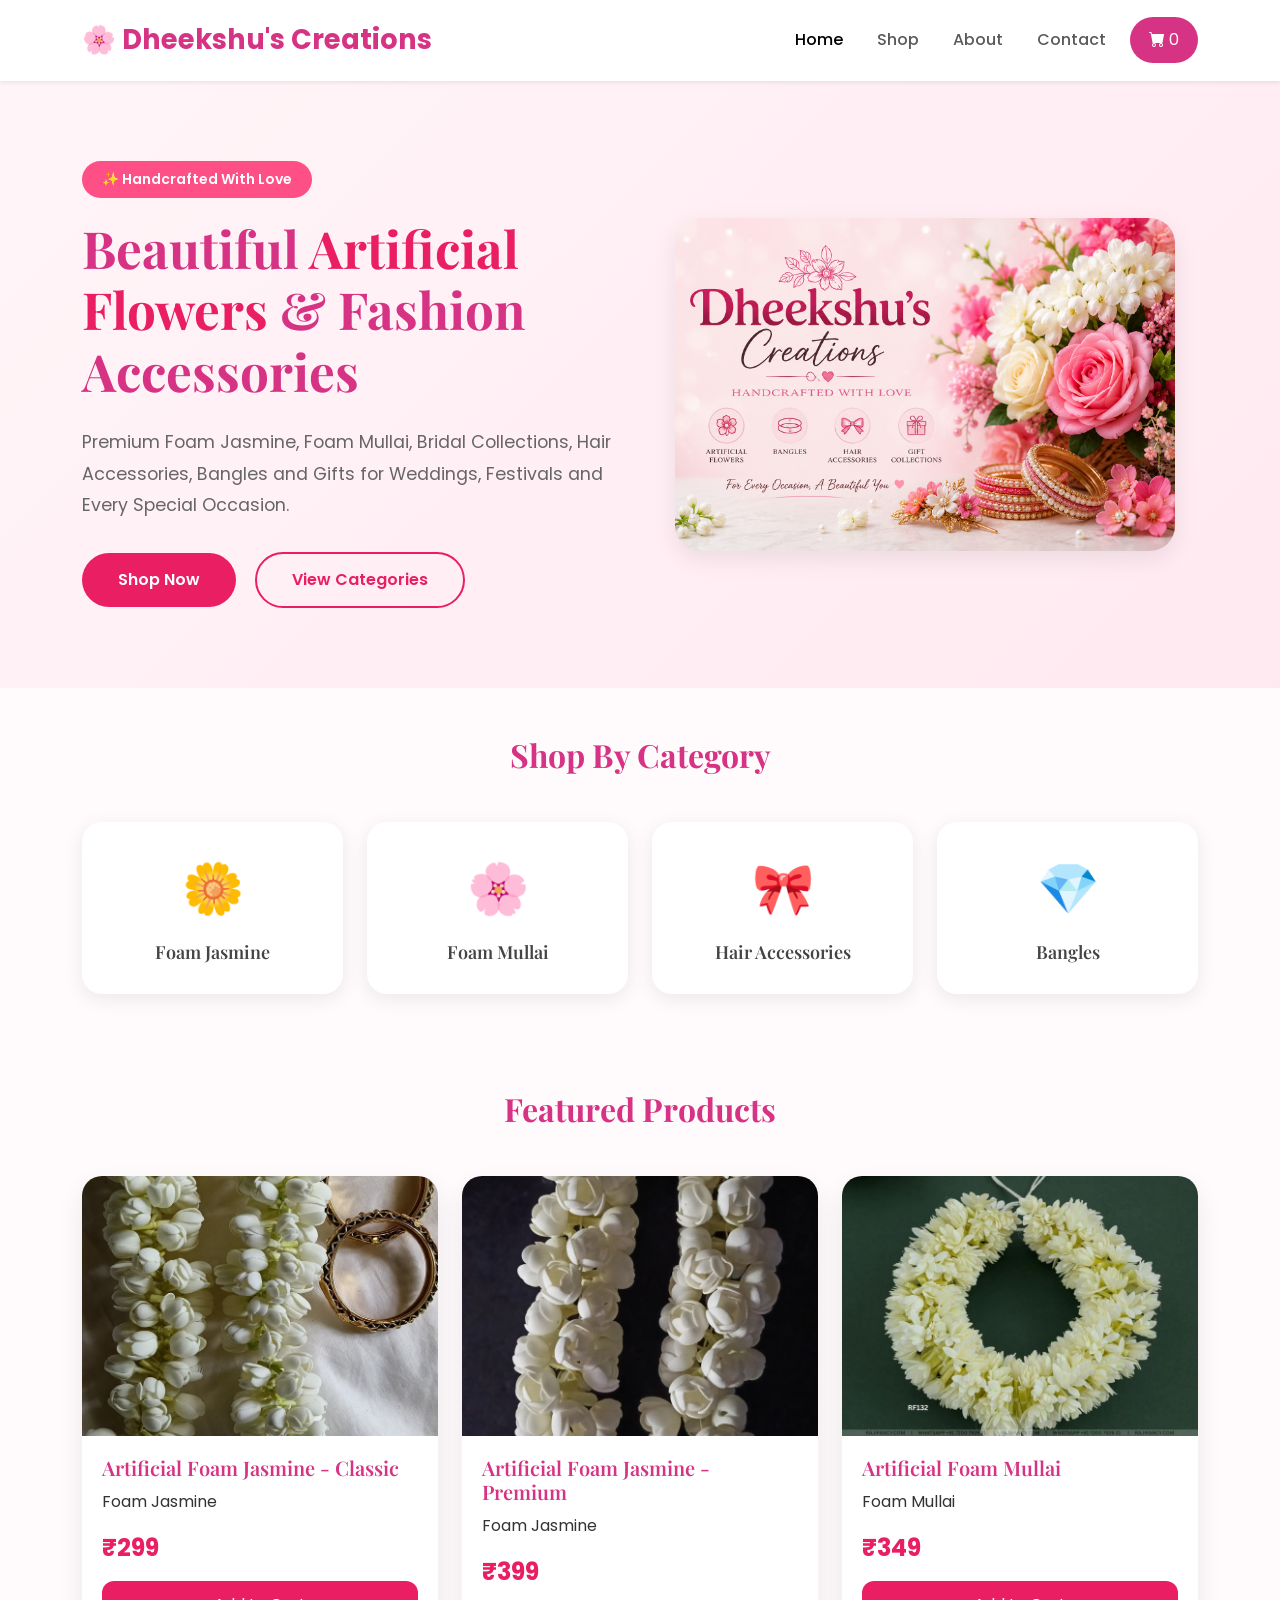
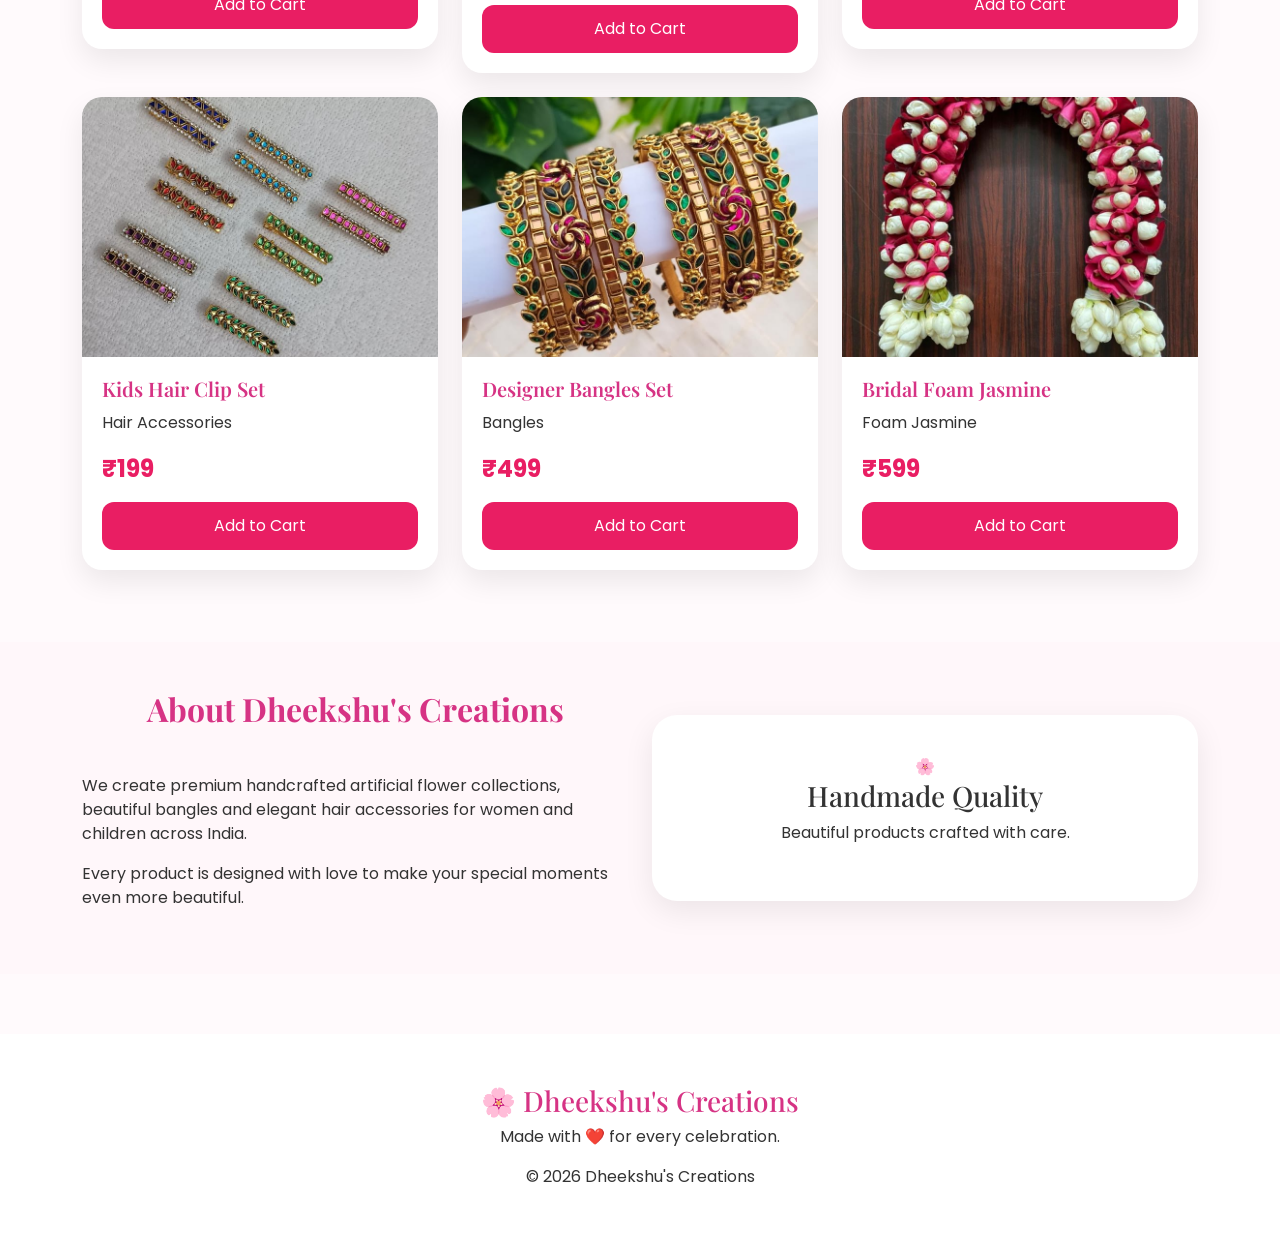
<file: index.html>
<!DOCTYPE html>
<html lang="en">
<head>
    <meta charset="UTF-8">
    <meta name="viewport" content="width=device-width, initial-scale=1.0">
    <title>Dheekshu's Creations</title>

    <!-- Google Fonts -->
    <link href="https://fonts.googleapis.com/css2?family=Poppins:wght@300;400;600;700&family=Playfair+Display:wght@600;700&display=swap" rel="stylesheet">

    <!-- Bootstrap -->
    <link href="https://cdn.jsdelivr.net/npm/bootstrap@5.3.3/dist/css/bootstrap.min.css" rel="stylesheet">

    <!-- Bootstrap Icons -->
    <link href="https://cdn.jsdelivr.net/npm/bootstrap-icons@1.11.3/font/bootstrap-icons.css" rel="stylesheet">

    <!-- Custom CSS -->
    <link rel="stylesheet" href="assets/css/style.css">
    <link rel="stylesheet" href="assets/css/responsive.css">
</head>

<body>

<!-- Navigation -->
<nav class="navbar navbar-expand-lg navbar-light bg-white shadow-sm sticky-top">
    <div class="container">

        <a class="navbar-brand brand-logo" href="#">
            🌸 Dheekshu's Creations
        </a>

        <button class="navbar-toggler" type="button"
            data-bs-toggle="collapse"
            data-bs-target="#navbarNav">
            <span class="navbar-toggler-icon"></span>
        </button>

        <div class="collapse navbar-collapse" id="navbarNav">

            <ul class="navbar-nav ms-auto">

                <li class="nav-item">
                    <a class="nav-link active" href="#">Home</a>
                </li>

                <li class="nav-item">
                    <a class="nav-link" href="#">Shop</a>
                </li>

                <li class="nav-item">
                    <a class="nav-link" href="#">About</a>
                </li>

                <li class="nav-item">
                    <a class="nav-link" href="#">Contact</a>
                </li>

            </ul>

           <a href="cart.html" class="btn btn-cart ms-3">
             <i class="bi bi-cart-fill"></i>
            <span id="cart-count">0</span>
           </a>

        </div>

    </div>
</nav>

<!-- Premium Hero Section -->

<section class="hero">

    <div class="container">

        <div class="row align-items-center">

            <div class="col-lg-6">

                <span class="hero-badge">
                    ✨ Handcrafted With Love
                </span>

                <h1 class="hero-title">

                    Beautiful
                    <span>Artificial Flowers</span>

                    &

                    Fashion Accessories

                </h1>

                <p class="hero-description">

                    Premium Foam Jasmine, Foam Mullai,
                    Bridal Collections, Hair Accessories,
                    Bangles and Gifts for Weddings,
                    Festivals and Every Special Occasion.

                </p>

                <div class="mt-4">

                    <a href="#featured-products"
                       class="btn hero-btn">

                        Shop Now

                    </a>

                    <a href="#categories"
                       class="btn hero-outline">

                        View Categories

                    </a>

                </div>

            </div>

            <div class="col-lg-6 text-center">

                <img
                    src="assets/images/hero-banner.png"
                    class="img-fluid hero-image"
                    alt="Dheekshu's Creations">

            </div>

        </div>

    </div>

</section>

<!-- Categories -->

<section class="container py-5" id="categories">

    <h2 class="section-title text-center mb-5">
        Shop By Category
    </h2>

    <div class="row g-4">

        <div class="col-md-3">
            <div class="category-card">
                <div class="category-icon">🌼</div>
                <h5>Foam Jasmine</h5>
            </div>
        </div>

        <div class="col-md-3">
            <div class="category-card">
                <div class="category-icon">🌸</div>
                <h5>Foam Mullai</h5>
            </div>
        </div>

        <div class="col-md-3">
            <div class="category-card">
                <div class="category-icon">🎀</div>
                <h5>Hair Accessories</h5>
            </div>
        </div>

        <div class="col-md-3">
            <div class="category-card">
                <div class="category-icon">💎</div>
                <h5>Bangles</h5>
            </div>
        </div>

    </div>

</section>

<!-- Featured Products -->

<section class="container py-5" id="featured-products">

    <h2 class="section-title text-center mb-5">
        Featured Products
    </h2>

    <div class="row" id="products-container">

    </div>

</section>
<!-- About Us -->

<section class="about-section py-5">

<div class="container">

<div class="row align-items-center">

<div class="col-lg-6">

<h2 class="section-title">

About Dheekshu's Creations

</h2>

<p>

We create premium handcrafted artificial flower collections,
beautiful bangles and elegant hair accessories for women
and children across India.

</p>

<p>

Every product is designed with love to make your special
moments even more beautiful.

</p>

</div>

<div class="col-lg-6 text-center">

<div class="about-box">

🌸

<h3>Handmade Quality</h3>

<p>

Beautiful products crafted with care.

</p>

</div>

</div>

</div>

</div>

</section>
<!-- Footer -->

<footer>

<div class="container text-center">

<h3>🌸 Dheekshu's Creations</h3>

<p>
Made with ❤️ for every celebration.
</p>

<p>

© 2026 Dheekshu's Creations

</p>

</div>

</footer>

<script src="https://cdn.jsdelivr.net/npm/bootstrap@5.3.3/dist/js/bootstrap.bundle.min.js"></script>

<script src="assets/js/utils.js"></script>
<script src="assets/js/app.js"></script>

</body>

</html>
</file>
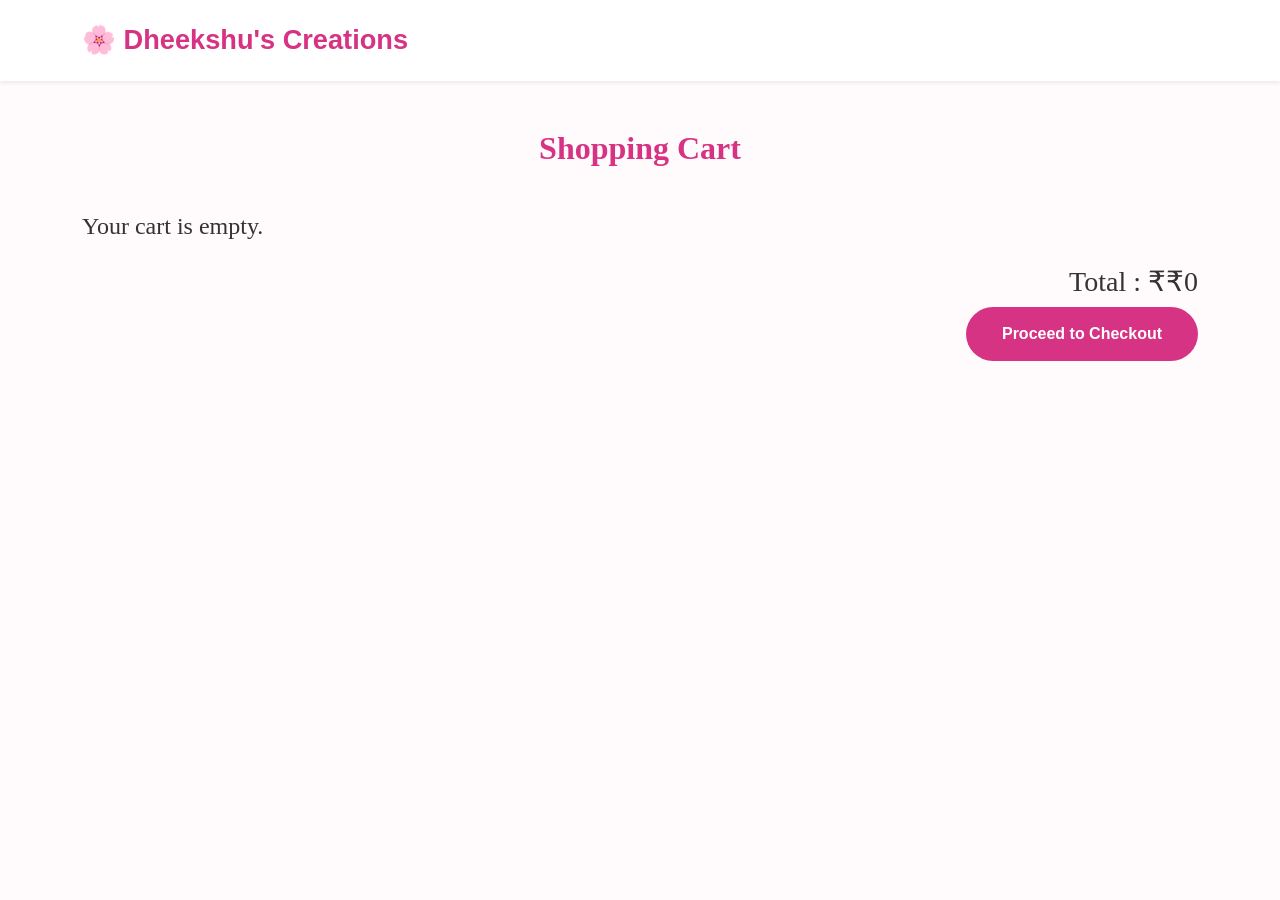
<file: cart.html>
<!DOCTYPE html>
<html lang="en">

<head>

<meta charset="UTF-8">

<meta name="viewport" content="width=device-width, initial-scale=1.0">

<title>Shopping Cart | Dheekshu's Creations</title>

<link href="https://cdn.jsdelivr.net/npm/bootstrap@5.3.3/dist/css/bootstrap.min.css" rel="stylesheet">

<link href="https://cdn.jsdelivr.net/npm/bootstrap-icons@1.11.3/font/bootstrap-icons.css" rel="stylesheet">

<link rel="stylesheet" href="assets/css/style.css">

</head>

<body>

<nav class="navbar navbar-light bg-white shadow-sm">

<div class="container">

<a class="navbar-brand brand-logo" href="index.html">

🌸 Dheekshu's Creations

</a>

</div>

</nav>

<div class="container py-5">

<h2 class="section-title">

Shopping Cart

</h2>

<div id="cart-items">

<p>Your cart is empty.</p>

</div>

<div class="text-end mt-4">

<h3>

Total :
₹<span id="cart-total">0</span>

</h3>

<a href="checkout.html" class="btn btn-shop">
Proceed to Checkout
</a>

</div>

</div>
<script src="https://cdn.jsdelivr.net/npm/bootstrap@5.3.3/dist/js/bootstrap.bundle.min.js"></script>

<script src="assets/js/utils.js"></script>
<script src="assets/js/cart.js"></script>

</body>

</html>
</file>
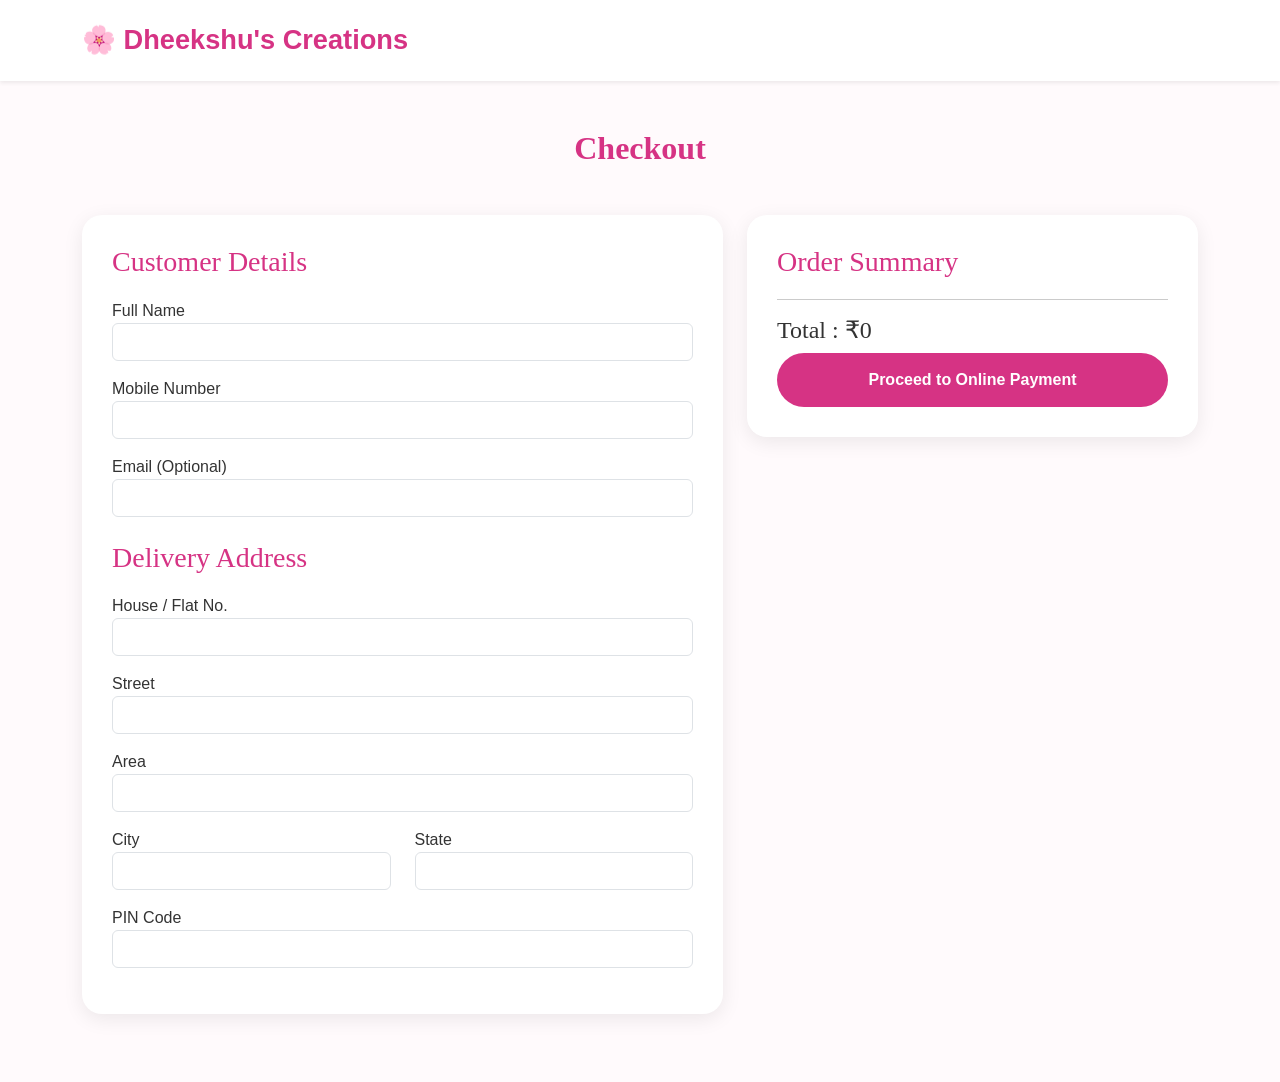
<file: checkout.html>
<!DOCTYPE html>
<html lang="en">

<head>

<meta charset="UTF-8">
<meta name="viewport" content="width=device-width, initial-scale=1.0">

<title>Checkout | Dheekshu's Creations</title>

<link href="https://cdn.jsdelivr.net/npm/bootstrap@5.3.3/dist/css/bootstrap.min.css" rel="stylesheet">
<link href="https://cdn.jsdelivr.net/npm/bootstrap-icons@1.11.3/font/bootstrap-icons.css" rel="stylesheet">

<link rel="stylesheet" href="assets/css/style.css">
<link rel="stylesheet" href="assets/css/responsive.css">

</head>

<body>

<nav class="navbar navbar-light bg-white shadow-sm">

<div class="container">

<a class="navbar-brand brand-logo" href="index.html">
🌸 Dheekshu's Creations
</a>

</div>

</nav>

<div class="container py-5">

<h1 class="section-title text-center mb-5">
Checkout
</h1>

<div class="row">

<div class="col-lg-7">

<div class="checkout-card">

<h3>Customer Details</h3>

<div class="mb-3">
<label>Full Name</label>
<input
type="text"
class="form-control"
id="fullName"
required>
</div>

<div class="mb-3">
<label>Mobile Number</label>
<input
type="text"
class="form-control"
id="mobile"
required>
</div>

<div class="mb-3">
<label>Email (Optional)</label>
<input
type="email"
class="form-control"
id="email">
</div>

<h3 class="mt-4">
Delivery Address
</h3>

<div class="mb-3">
<label>House / Flat No.</label>
<input
type="text"
class="form-control"
id="house"
required>
</div>

<div class="mb-3">
<label>Street</label>
<input
type="text"
class="form-control"
id="street"
required>
</div>

<div class="mb-3">
<label>Area</label>
<input
type="text"
class="form-control"
id="area"
required>
</div>

<div class="row">

<div class="col-md-6">

<div class="mb-3">

<label>City</label>

<input
type="text"
class="form-control"
id="city"
required>

</div>

</div>

<div class="col-md-6">

<div class="mb-3">

<label>State</label>

<input
type="text"
class="form-control"
id="state"
required>

</div>

</div>

</div>

<div class="mb-3">

<label>PIN Code</label>

<input
type="text"
class="form-control"
id="pincode"
required>

</div>

</div>

</div>

<div class="col-lg-5">

<div class="checkout-summary">

<h3>
Order Summary
</h3>

<div id="checkout-items">

</div>

<hr>

<h4>

Total :
<span id="checkout-total">
₹0
</span>

</h4>

<button
class="btn btn-shop w-100"
id="paymentBtn">

Proceed to Online Payment

</button>

</div>

</div>

</div>

</div>

<script src="assets/js/cart.js"></script>
<script src="assets/js/checkout.js"></script>

</body>

</html>
</file>
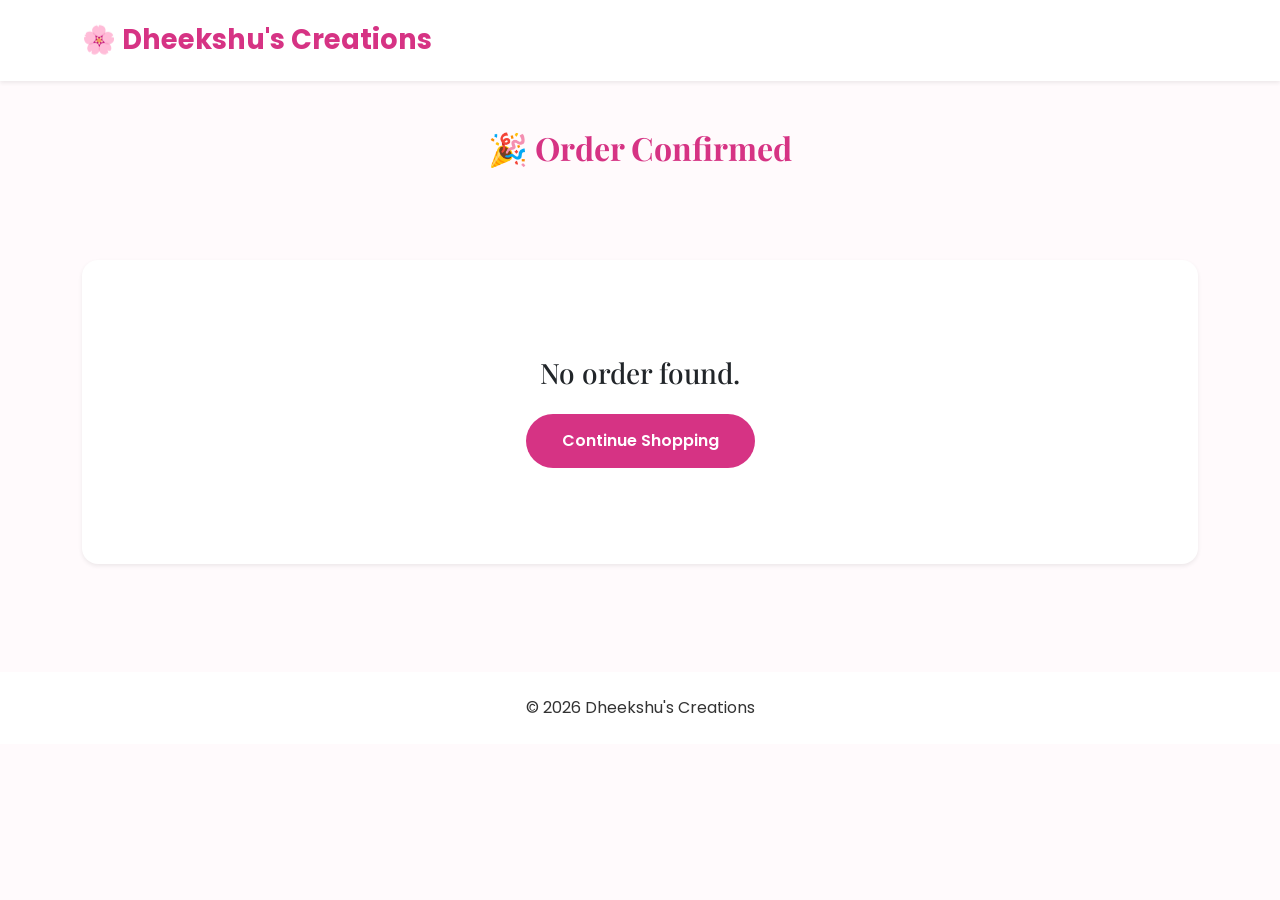
<file: confirmation.html>
<!DOCTYPE html>
<html lang="en">

<head>
    <meta charset="UTF-8">
    <meta name="viewport" content="width=device-width, initial-scale=1.0">

    <title>Order Confirmation - Dheekshu's Creations</title>

    <!-- Google Fonts -->
    <link href="https://fonts.googleapis.com/css2?family=Poppins:wght@300;400;600;700&family=Playfair+Display:wght@600;700&display=swap" rel="stylesheet">

    <!-- Bootstrap -->
    <link href="https://cdn.jsdelivr.net/npm/bootstrap@5.3.3/dist/css/bootstrap.min.css" rel="stylesheet">

    <!-- Bootstrap Icons -->
    <link href="https://cdn.jsdelivr.net/npm/bootstrap-icons@1.11.3/font/bootstrap-icons.css" rel="stylesheet">

    <!-- Custom CSS -->
    <link rel="stylesheet" href="assets/css/style.css">
    <link rel="stylesheet" href="assets/css/responsive.css">
</head>

<body>

    <!-- Header -->
    <nav class="navbar navbar-light bg-white shadow-sm">
        <div class="container">

            <a class="navbar-brand brand-logo" href="index.html">
                🌸 Dheekshu's Creations
            </a>

        </div>
    </nav>

    <!-- Page Heading -->
    <section class="py-5 text-center">

        <div class="container">

            <h1 class="section-title">
                🎉 Order Confirmed
            </h1>

        </div>

    </section>

    <!-- Order Details -->
    <section class="pb-5">

        <div class="container">

            <div class="card shadow-sm border-0 rounded-4">

                <div class="card-body p-5">

                    <!-- IMPORTANT -->
                    <div id="order-details"></div>

                </div>

            </div>

        </div>

    </section>

    <!-- Footer -->
    <footer class="text-center py-4">

        <div class="container">

            <p class="mb-0">
                © 2026 Dheekshu's Creations
            </p>

        </div>

    </footer>

    <!-- Bootstrap -->
    <script src="https://cdn.jsdelivr.net/npm/bootstrap@5.3.3/dist/js/bootstrap.bundle.min.js"></script>

    <!-- Confirmation JS -->
    <script src="assets/js/confirmation.js"></script>

</body>

</html>
</file>
<file: assets/css/style.css>
/* ==========================================
   Dheekshu's Creations
   Main Styles
========================================== */

:root{
    --primary:#d63384;
    --secondary:#fce4ec;
    --background:#fffafc;
    --text:#333;
    --white:#ffffff;
    --shadow:0 8px 25px rgba(0,0,0,.08);
    --radius:18px;
}

/* Reset */

*{
    margin:0;
    padding:0;
    box-sizing:border-box;
}

body{
    font-family:'Poppins',sans-serif;
    background:var(--background);
    color:var(--text);
}

h1,h2,h3,h4,h5{
    font-family:'Playfair Display',serif;
}

/* Navbar */

.navbar{
    padding:15px 0;
}

.brand-logo{
    color:var(--primary)!important;
    font-size:1.7rem;
    font-weight:700;
}

.nav-link{
    margin-left:18px;
    font-weight:500;
}

.nav-link:hover{
    color:var(--primary)!important;
}

.btn-cart{
    background:var(--primary);
    color:white;
    border-radius:30px;
    padding:10px 18px;
}

.btn-cart:hover{
    background:#b81d6c;
    color:white;
}

/* Hero */

.hero{
    padding:80px 0;
}

.tagline{
    background:#fde7ef;
    color:var(--primary);
    display:inline-block;
    padding:8px 18px;
    border-radius:30px;
    margin-bottom:20px;
}

.hero h1{
    font-size:3.2rem;
    color:var(--primary);
    margin-bottom:20px;
}

.hero p{
    font-size:1.1rem;
    color:#666;
    margin-bottom:30px;
}

.btn-shop{
    background:var(--primary);
    color:white;
    padding:14px 35px;
    border-radius:40px;
    font-weight:600;
}

.btn-shop:hover{
    background:#b81d6c;
    color:white;
}

.hero-image{
    border-radius:25px;
    box-shadow:var(--shadow);
}

/* Section */

.section-title{
    text-align:center;
    color:var(--primary);
    margin-bottom:45px;
}

/* Categories */

.category-card{
    background:white;
    border-radius:var(--radius);
    padding:35px;
    text-align:center;
    box-shadow:var(--shadow);
    transition:.3s;
    cursor:pointer;
    font-size:3rem;
}

.category-card:hover{
    transform:translateY(-8px);
}

.category-card h5{
    margin-top:15px;
    color:var(--primary);
}

/* Products */

.product-card{
    background:white;
    border-radius:var(--radius);
    box-shadow:var(--shadow);
    overflow:hidden;
    transition:.3s;
}

.product-card:hover{
    transform:translateY(-8px);
}

.product-image{
    width:100%;
    height:240px;
    object-fit:cover;
}

.product-body{
    padding:20px;
}

.product-title{
    color:var(--primary);
    margin-bottom:10px;
}

.product-price{
    font-weight:bold;
    font-size:1.2rem;
    margin-bottom:15px;
}

.btn-add-cart{
    width:100%;
    background:var(--primary);
    color:white;
    border:none;
    padding:12px;
    border-radius:30px;
}

.btn-add-cart:hover{
    background:#b81d6c;
}

/* Footer */

footer{
    background:white;
    padding:50px 0;
    margin-top:60px;
}

footer h3{
    color:var(--primary);
}

/* ===========================
   Shopping Cart
=========================== */

.cart-item{

display:flex;
align-items:center;
justify-content:space-between;
background:#fff;
padding:20px;
margin-bottom:20px;
border-radius:15px;
box-shadow:0 5px 20px rgba(0,0,0,.08);
gap:20px;

}

.cart-image{

width:90px;
height:90px;
object-fit:cover;
border-radius:10px;

}

.cart-details{

flex:1;

}

.cart-details h4{

font-size:24px;
margin-bottom:8px;

}

.cart-details p{

margin:0;
color:#666;

}

.cart-qty{

display:flex;
align-items:center;
gap:10px;

}

.cart-qty button{

width:35px;
height:35px;
border:none;
border-radius:50%;
background:#d63384;
color:#fff;
font-size:22px;

}

.cart-price,
.cart-total{

font-weight:bold;
font-size:22px;

}

/* Checkout */

.checkout-card,
.checkout-summary{

background:#fff;

padding:30px;

border-radius:20px;

box-shadow:0 5px 20px rgba(0,0,0,.08);

margin-bottom:20px;

}

.checkout-card h3,
.checkout-summary h3{

margin-bottom:20px;

color:#d63384;

}

.checkout-summary{

position:sticky;

top:100px;

}

/* ===================================================
   PREMIUM HERO SECTION
=================================================== */

.hero{

    padding:80px 0;

    background:linear-gradient(135deg,#fff5f8,#ffe9f1);

}

.hero-badge{

    display:inline-block;

    background:#ff4f87;

    color:#fff;

    padding:8px 20px;

    border-radius:30px;

    font-size:14px;

    margin-bottom:20px;

    font-weight:600;

}

.hero-title{

    font-size:52px;

    font-weight:700;

    line-height:1.2;

    color:#2c2c2c;

}

.hero-title span{

    color:#e91e63;

}

.hero-description{

    font-size:18px;

    color:#666;

    margin:25px 0;

    line-height:1.8;

}

.hero-image{

    max-width:500px;

    width:100%;

    animation:floatImage 4s ease-in-out infinite;

}

@keyframes floatImage{

    0%{

        transform:translateY(0);

    }

    50%{

        transform:translateY(-12px);

    }

    100%{

        transform:translateY(0);

    }

}

.hero-btn{

    background:#e91e63;

    color:white;

    padding:14px 35px;

    border-radius:50px;

    font-weight:600;

    margin-right:15px;

}

.hero-btn:hover{

    background:#d81b60;

    color:white;

}

.hero-outline{

    border:2px solid #e91e63;

    color:#e91e63;

    border-radius:50px;

    padding:14px 35px;

    font-weight:600;

}

.hero-outline:hover{

    background:#e91e63;

    color:white;

}

/* ===========================================
CATEGORY CARDS
=========================================== */

.category-card{

    background:white;

    border-radius:20px;

    padding:35px;

    text-align:center;

    transition:.3s;

    cursor:pointer;

    box-shadow:0 10px 25px rgba(0,0,0,.08);

}

.category-card:hover{

    transform:translateY(-8px);

    box-shadow:0 15px 35px rgba(0,0,0,.15);

}

.category-card h5{

    margin-top:20px;

    font-weight:600;

    color:#444;

    font-size:18px;

}

/* ===========================================
PRODUCT CARD
=========================================== */

.product-card{

    border-radius:20px;

    overflow:hidden;

    transition:.35s;

    background:#fff;

    box-shadow:0 12px 28px rgba(0,0,0,.08);

}

.product-card:hover{

    transform:translateY(-10px);

}

.product-image{

    height:260px;

    width:100%;

    object-fit:cover;

    background:#fafafa;

}

.product-body{

    padding:20px;

}

.product-title{

    font-size:20px;

    font-weight:600;

}

.product-price{

    color:#e91e63;

    font-size:24px;

    font-weight:bold;

    margin:15px 0;

}

.btn-add-cart{

    width:100%;

    border:none;

    background:#e91e63;

    color:white;

    padding:12px;

    border-radius:12px;

}

.btn-add-cart:hover{

    background:#c2185b;

}

/* ===========================================
ABOUT SECTION
=========================================== */

.about-section{

    background:#fff7fa;

    padding:70px 0;

}

.about-box{

    background:white;

    padding:40px;

    border-radius:25px;

    text-align:center;

    box-shadow:0 10px 30px rgba(0,0,0,.08);

}

/* ===========================
   CATEGORY SECTION
=========================== */

.categories-section{

    background:#fff;

}

.section-title{

    color:#d63384;

    font-size:2rem;

    font-weight:700;

}

.category-card{

    background:#ffffff;

    border-radius:20px;

    padding:30px 15px;

    text-align:center;

    box-shadow:0 5px 20px rgba(0,0,0,.08);

    transition:.3s;

    cursor:pointer;

}

.category-card:hover{

    transform:translateY(-10px);

    box-shadow:0 10px 30px rgba(214,51,132,.25);

}

.category-icon{

    font-size:50px;

    margin-bottom:15px;

}

.category-card h5{

    color:#444;

    font-weight:600;

    margin:0;

}
</file>
<file: assets/css/responsive.css>
/* ==========================================
   Dheekshu's Creations
   Responsive Styles
========================================== */

/* Tablets */
@media (max-width: 992px) {

    .hero {
        padding: 60px 0;
        text-align: center;
    }

    .hero h1 {
        font-size: 2.5rem;
    }

    .hero-image {
        margin-top: 30px;
        max-width: 450px;
    }

    .navbar-nav {
        text-align: center;
        margin-top: 20px;
    }

    .btn-cart {
        margin-top: 15px;
        display: inline-block;
    }
}

/* Mobile */
@media (max-width: 768px) {

    .hero {
        padding: 40px 0;
    }

    .hero h1 {
        font-size: 2rem;
    }

    .hero p {
        font-size: 1rem;
    }

    .btn-shop {
        width: 100%;
    }

    .category-card {
        margin-bottom: 20px;
    }

    footer {
        padding: 40px 15px;
    }
}
</file>
